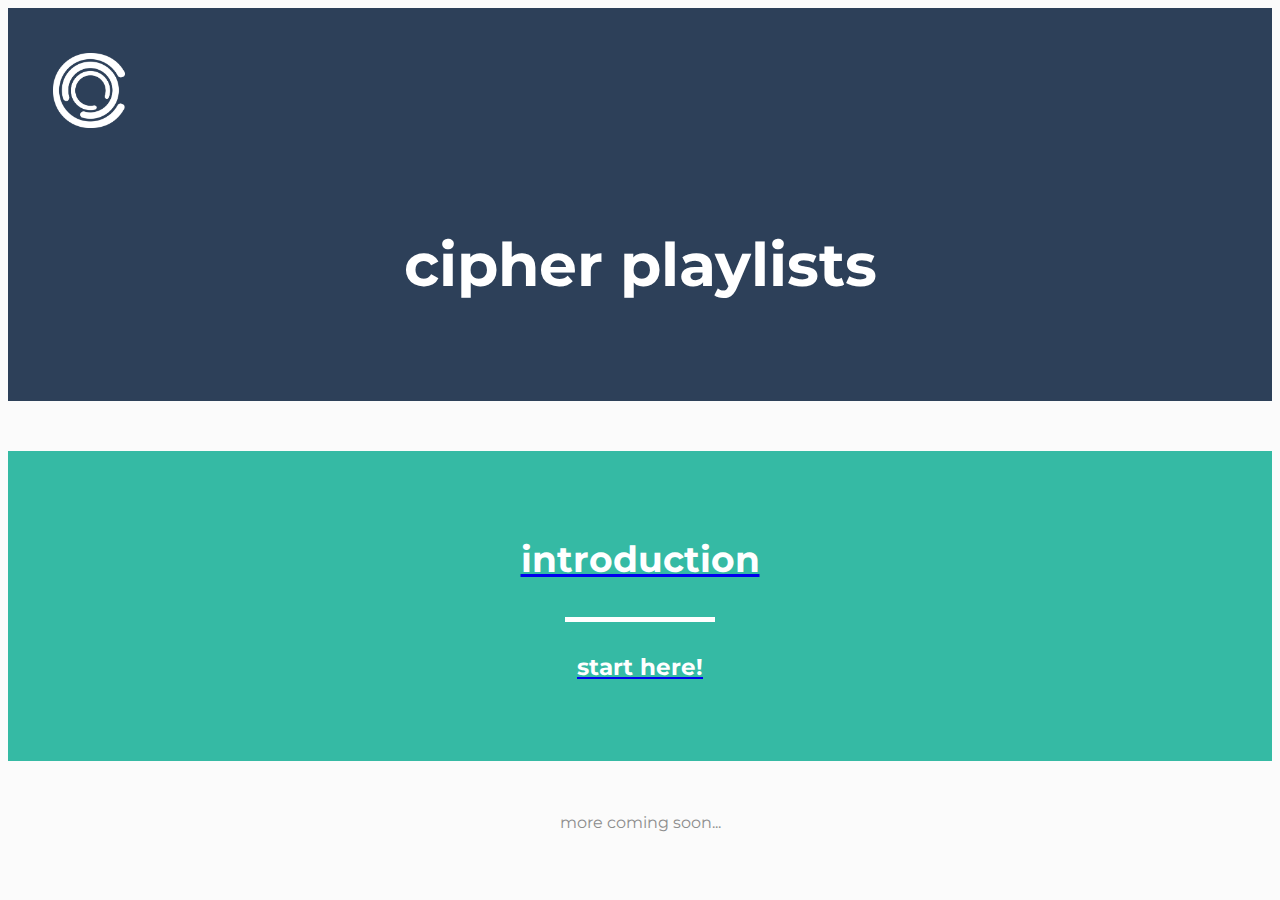
<file: index.html>
<html>

  <head>
    <title> content - project cipher</title>
    <meta name="viewport" content="width=device-width, initial-scale=1, maximum-scale=1, user-scalable=no">
    <meta name="description" content="Project Cipher is a code-oriented community in the Peel Region">
    <link rel="stylesheet" href="https://maxcdn.bootstrapcdn.com/bootstrap/3.3.6/css/bootstrap.min.css" integrity="sha384-1q8mTJOASx8j1Au+a5WDVnPi2lkFfwwEAa8hDDdjZlpLegxhjVME1fgjWPGmkzs7" crossorigin="anonymous">
    <link href="css/style.css" rel="stylesheet" text="text/css">
    <link rel="stylesheet" href="https://maxcdn.bootstrapcdn.com/font-awesome/4.5.0/css/font-awesome.min.css">
    <link href='https://fonts.googleapis.com/css?family=Montserrat:400,700' rel='stylesheet' type='text/css'>
    <link href='https://fonts.googleapis.com/css?family=PT+Serif:400,700,400italic,700italic' rel='stylesheet' type='text/css'>

<!-- Facebook Meta Tags -->
    <meta property="og:title" content="project cipher - content">
    <meta property="og:image" content="">
  </head>

  <body>
    <div class="container-fluid full-width">
      <div class="row">
        <div class="head-main" id="header">
          <img id="logo" src="img/cipher-logo.png">
          <h1 class="heading"> cipher playlists </h1>
        </div>
      </div>

      <div class="row">
        <a href="introduction-playlist.html">
          <div class="col-sm-6 col-sm-offset-3 intro-main" id="intro">
            <h3 class="playlist-heading"> introduction </h3>
            <hr class="playlist-spacer">
            <h4 class="playlist-desc"> start here! </h4>
          </div>
        </a>
      </div>

      <div class="row">
        <div class="col-sm-6 col-sm-offset-3" id="coming-soon">
          <p class="soon"> more coming soon... </p>
        </div>
      </div>

    </div>

  </body>

</html>
</file>
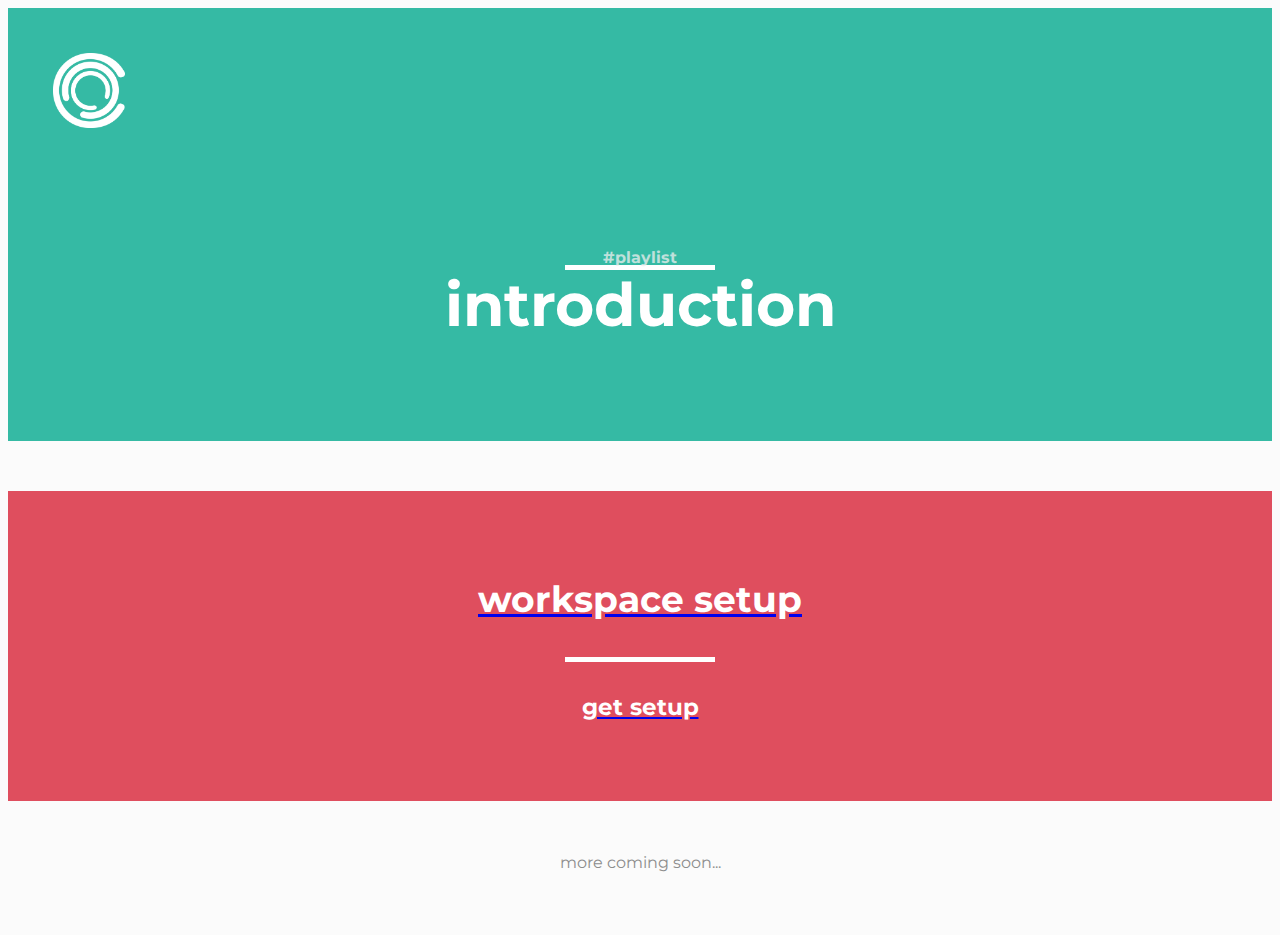
<file: introduction-playlist.html>
<html>

  <head>
    <title> content - project cipher</title>
    <meta name="viewport" content="width=device-width, initial-scale=1, maximum-scale=1, user-scalable=no">
    <meta name="description" content="Project Cipher is a code-oriented community in the Peel Region">
    <link rel="stylesheet" href="https://maxcdn.bootstrapcdn.com/bootstrap/3.3.6/css/bootstrap.min.css" integrity="sha384-1q8mTJOASx8j1Au+a5WDVnPi2lkFfwwEAa8hDDdjZlpLegxhjVME1fgjWPGmkzs7" crossorigin="anonymous">
    <link href="css/style.css" rel="stylesheet" text="text/css">
    <link rel="stylesheet" href="https://maxcdn.bootstrapcdn.com/font-awesome/4.5.0/css/font-awesome.min.css">
    <link href='https://fonts.googleapis.com/css?family=Montserrat:400,700' rel='stylesheet' type='text/css'>
    <link href='https://fonts.googleapis.com/css?family=PT+Serif:400,700,400italic,700italic' rel='stylesheet' type='text/css'>

<!-- Facebook Meta Tags -->
    <meta property="og:title" content="project cipher - content">
    <meta property="og:image" content="http://i.imgur.com/6UAFMoF.jpg">
  </head>

  <body>
    <div class="container-fluid full-width">
      <div class="row">
        <div class="head-intro" id="header">
          <img id="logo" src="img/cipher-logo.png">
          <h4 class="hashtag"> #playlist </h4>
          <hr class="playlist-spacer">
          <h1 class="heading-playlist"> introduction </h1>
        </div>
      </div>

      <div class="row">
        <a href="introduction-setup.html">
          <div class="col-sm-6 col-sm-offset-3 intro-intro" id="intro">
            <h3 class="playlist-heading"> workspace setup </h3>
            <hr class="playlist-spacer">
            <h4 class="playlist-desc"> get setup </h4>
          </div>
        </a>
      </div>

      <div class="row">
        <div class="col-sm-6 col-sm-offset-3" id="coming-soon">
          <p class="soon"> more coming soon... </p>
        </div>
      </div>

    </div>

  </body>

</html>
</file>
<file: css/style.css>
body {
  background-color:#FBFBFB;
  font-family: "Montserrat";
}

.full-width {
    width: 100%;
    min-width: 100%;
    max-width: 100%;
}

#header {
  width:100%;
}

.head-main {
  background-color: #2D4059;
}

.head-intro {
  background-color:#35BAA4;
}

.head-intro-setup {
  background-color:#DF4E5E;
}

#logo {
  margin-top: 45px;
  margin-left:45px;
  height: 75px;
  width: auto;
}

.heading {
  color: #fff;
  font-size: 60px;
  font-weight: 700;
  text-align: center;
  margin-top: 100px;
  padding-bottom:100px;
}

.heading-playlist {
  color: #fff;
  font-size: 60px;
  font-weight: 700;
  text-align: center;
  margin-top:-10px;
  padding-bottom:100px;
}

#intro {
  margin-top:50px;
  padding-top: 50px;
  padding-bottom: 50px;
  text-align: center;
  color:#fff;
}

.intro-main {
  background-color:#35BAA4;
}

.intro-intro {
  background-color:#DF4E5E;
}

.playlist-heading {
  font-size:36px;
}

.playlist-desc {
  font-size:23px;
}

.playlist-spacer {
  height:5px;
  width:150px;
  border:none;
  color:#fff;
  background-color:#fff;

}

#coming-soon {
  margin-top:52px;
  margin-bottom:63px;
  font-weight:400;
}

.soon {
  text-align:center;
  color:#8D8D8D;
}

.hashtag {
  text-align:center;
  margin-top: 120px;
  margin-bottom:-10px;
  color: #EEE;
  opacity: 0.75;
  }

/* Guides Sections */

.body-writing {
    font-size:20px;
    max-width:750px;
    line-height:1.7;
    margin-left:auto;
    margin-right:auto;
    color: rgb(51, 51, 51);
    -webkit-font-smoothing: antialiased;
}

.main-header {
    font-size:50px;
    font-weight:900;
    color:#383838;
    text-align: left;
    margin-bottom:10px;
    text-transform:capitalize;
}

.minor-header {
    font-size:27px;
    line-height:1.5;
    font-weight:900;
    text-align: left;
    margin-top:30px;
}

.main-text {
    font-family: "PT Serif";
    color: rgb(51, 51, 51);
    margin-bottom:25px;
}

.article-img {
  margin-bottom: 25px;
}

.italic {
    font-style: italic;
}

.bold {
    font-weight:700;
}

a.links {
    color: rgb(51, 51, 51);
    text-decoration:underline;
}

a.links:hover{
    color: rgb(51, 51, 51);
    text-decoration:underline;

}

a.links:visited {
    color: rgb(51, 51, 51);
    text-decoration:underline;
}
</file>
